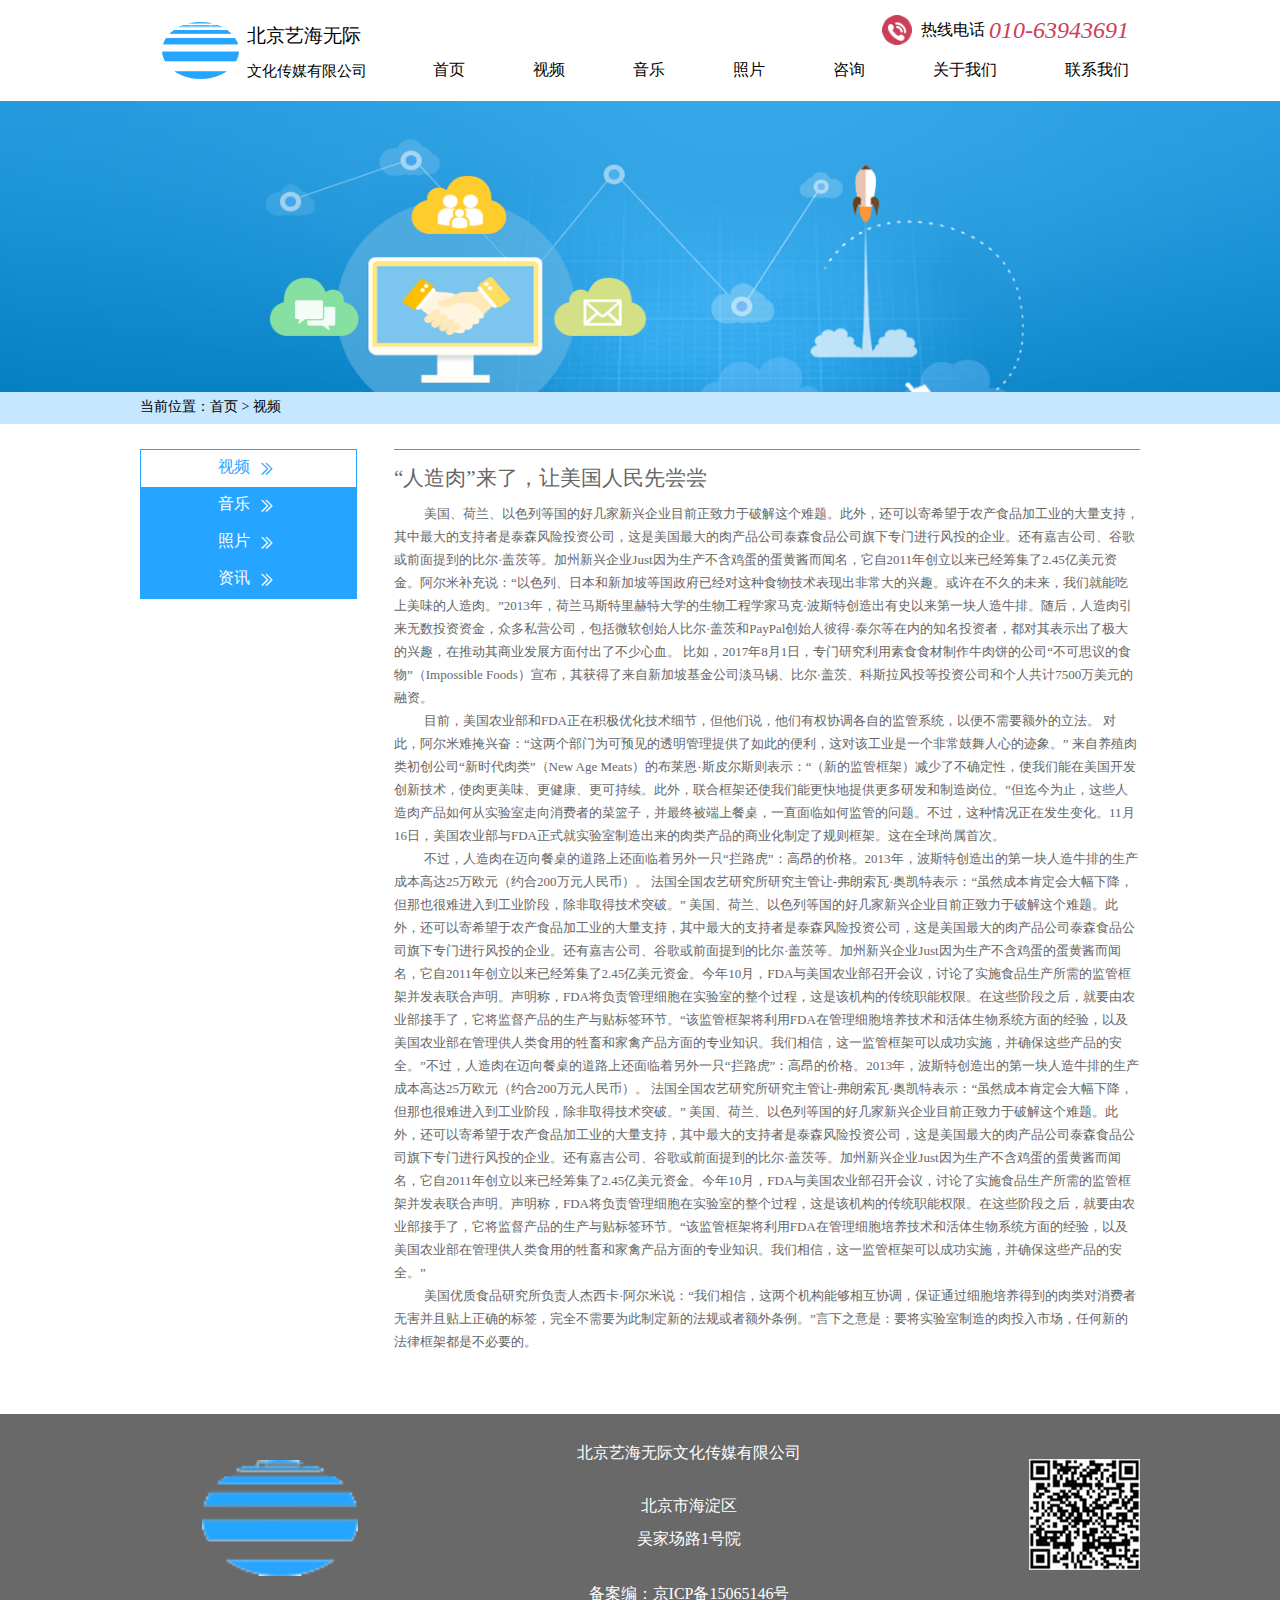
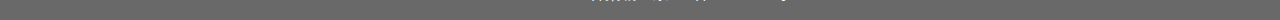
<file: details.html>
<!DOCTYPE html>
<html lang="en">

<head>
    <meta charset="UTF-8">
    <meta name="viewport" content="width=device-width, initial-scale=1.0">
    <meta http-equiv="X-UA-Compatible" content="ie=edge">
    <title>详情页</title>
    <link rel="stylesheet" href="css/details.css">
    <link rel="stylesheet" href="./font/iconfont.css">
</head>

<body>
    <header>
        <div class="container">
            <div class="nav-left">
                <div class="img">
                    <img src="./images/tu (24).png" alt="" id="logo">
                </div>

                <p class="one">北京艺海无际</p>
                <p>文化传媒有限公司</p>
            </div>
            <ul>
                <li><a href="">首页</a></li>
                <li><a href="">视频</a></li>
                <li><a href="">音乐</a></li>
                <li><a href="">照片</a></li>
                <li><a href="">咨询</a></li>
                <li><a href="">关于我们</a></li>
                <li><a href="">联系我们</a></li>
            </ul>
            <div class="nav-right">
                <img style="width:30px;height:30px;vertical-align: middle;" src="./images/tu (23).png" alt="">
                <span style="vertical-align: middle;margin-left: 5px;">热线电话</span>
                <span>010-63943691</span>
            </div>

        </div>
    </header>
    <div class="content">
        <img src="./images/tu (25).png" alt="" class="logo">
        <div style="width:100%;background-color:#c5e7ff;vertical-align:top;">
            <div class="current">
                当前位置：首页 > 视频
            </div>
        </div>
        <div class="main">
            <div class="left">
                <ul>
                    <li class="active">
                        <a href="">视频</a>
                        <span class="iconfont icon-doubleright-copy"></span>
                    </li>
                    <li>
                        <a href="">音乐</a>
                        <span class="iconfont icon-doubleright-copy"></span>
                    </li>
                    <li>
                        <a href="">照片</a>
                        <span class="iconfont icon-doubleright-copy"></span>
                    </li>
                    <li>
                        <a href="">资讯</a>
                        <span class="iconfont icon-doubleright-copy"></span>
                    </li>
                </ul>
            </div>
            <div class="right">
                <p class="title">“人造肉”来了，让美国人民先尝尝</p>
                <p>
                    美国、荷兰、以色列等国的好几家新兴企业目前正致力于破解这个难题。此外，还可以寄希望于农产食品加工业的大量支持，其中最大的支持者是泰森风险投资公司，这是美国最大的肉产品公司泰森食品公司旗下专门进行风投的企业。还有嘉吉公司、谷歌或前面提到的比尔·盖茨等。加州新兴企业Just因为生产不含鸡蛋的蛋黄酱而闻名，它自2011年创立以来已经筹集了2.45亿美元资金。阿尔米补充说：“以色列、日本和新加坡等国政府已经对这种食物技术表现出非常大的兴趣。或许在不久的未来，我们就能吃上美味的人造肉。”2013年，荷兰马斯特里赫特大学的生物工程学家马克·波斯特创造出有史以来第一块人造牛排。随后，人造肉引来无数投资资金，众多私营公司，包括微软创始人比尔·盖茨和PayPal创始人彼得·泰尔等在内的知名投资者，都对其表示出了极大的兴趣，在推动其商业发展方面付出了不少心血。
                    比如，2017年8月1日，专门研究利用素食食材制作牛肉饼的公司“不可思议的食物”（Impossible
                    Foods）宣布，其获得了来自新加坡基金公司淡马锡、比尔·盖茨、科斯拉风投等投资公司和个人共计7500万美元的融资。
                </p>
                <p>
                    目前，美国农业部和FDA正在积极优化技术细节，但他们说，他们有权协调各自的监管系统，以便不需要额外的立法。
                    对此，阿尔米难掩兴奋：“这两个部门为可预见的透明管理提供了如此的便利，这对该工业是一个非常鼓舞人心的迹象。”
                    来自养殖肉类初创公司“新时代肉类”（New Age
                    Meats）的布莱恩·斯皮尔斯则表示：“（新的监管框架）减少了不确定性，使我们能在美国开发创新技术，使肉更美味、更健康、更可持续。此外，联合框架还使我们能更快地提供更多研发和制造岗位。”但迄今为止，这些人造肉产品如何从实验室走向消费者的菜篮子，并最终被端上餐桌，一直面临如何监管的问题。不过，这种情况正在发生变化。11月16日，美国农业部与FDA正式就实验室制造出来的肉类产品的商业化制定了规则框架。这在全球尚属首次。
                </p>
                <p>
                    不过，人造肉在迈向餐桌的道路上还面临着另外一只“拦路虎”：高昂的价格。2013年，波斯特创造出的第一块人造牛排的生产成本高达25万欧元（约合200万元人民币）。
                    法国全国农艺研究所研究主管让-弗朗索瓦·奥凯特表示：“虽然成本肯定会大幅下降，但那也很难进入到工业阶段，除非取得技术突破。”
                    美国、荷兰、以色列等国的好几家新兴企业目前正致力于破解这个难题。此外，还可以寄希望于农产食品加工业的大量支持，其中最大的支持者是泰森风险投资公司，这是美国最大的肉产品公司泰森食品公司旗下专门进行风投的企业。还有嘉吉公司、谷歌或前面提到的比尔·盖茨等。加州新兴企业Just因为生产不含鸡蛋的蛋黄酱而闻名，它自2011年创立以来已经筹集了2.45亿美元资金。今年10月，FDA与美国农业部召开会议，讨论了实施食品生产所需的监管框架并发表联合声明。声明称，FDA将负责管理细胞在实验室的整个过程，这是该机构的传统职能权限。在这些阶段之后，就要由农业部接手了，它将监督产品的生产与贴标签环节。“该监管框架将利用FDA在管理细胞培养技术和活体生物系统方面的经验，以及美国农业部在管理供人类食用的牲畜和家禽产品方面的专业知识。我们相信，这一监管框架可以成功实施，并确保这些产品的安全。”不过，人造肉在迈向餐桌的道路上还面临着另外一只“拦路虎”：高昂的价格。2013年，波斯特创造出的第一块人造牛排的生产成本高达25万欧元（约合200万元人民币）。
                    法国全国农艺研究所研究主管让-弗朗索瓦·奥凯特表示：“虽然成本肯定会大幅下降，但那也很难进入到工业阶段，除非取得技术突破。”
                    美国、荷兰、以色列等国的好几家新兴企业目前正致力于破解这个难题。此外，还可以寄希望于农产食品加工业的大量支持，其中最大的支持者是泰森风险投资公司，这是美国最大的肉产品公司泰森食品公司旗下专门进行风投的企业。还有嘉吉公司、谷歌或前面提到的比尔·盖茨等。加州新兴企业Just因为生产不含鸡蛋的蛋黄酱而闻名，它自2011年创立以来已经筹集了2.45亿美元资金。今年10月，FDA与美国农业部召开会议，讨论了实施食品生产所需的监管框架并发表联合声明。声明称，FDA将负责管理细胞在实验室的整个过程，这是该机构的传统职能权限。在这些阶段之后，就要由农业部接手了，它将监督产品的生产与贴标签环节。“该监管框架将利用FDA在管理细胞培养技术和活体生物系统方面的经验，以及美国农业部在管理供人类食用的牲畜和家禽产品方面的专业知识。我们相信，这一监管框架可以成功实施，并确保这些产品的安全。”
                </p>
                <p>
                    美国优质食品研究所负责人杰西卡·阿尔米说：“我们相信，这两个机构能够相互协调，保证通过细胞培养得到的肉类对消费者无害并且贴上正确的标签，完全不需要为此制定新的法规或者额外条例。”言下之意是：要将实验室制造的肉投入市场，任何新的法律框架都是不必要的。
                </p>
            </div>

        </div>

    </div>
    <footer>
        <div style="width:1000px;margin:0 auto;">
            <img class="tb" src="./images/tu (24).png" alt="">
            <div class="bz">
                <p>北京艺海无际文化传媒有限公司</p>
                <p>北京市海淀区</p>
                <p>吴家场路1号院</p>
                <p>备案编：京ICP备15065146号</p>
            </div>


            <img class="ewm" src="./images/tu (30).png" alt="">
        </div>

    </footer>
</body>

</html>
</file>
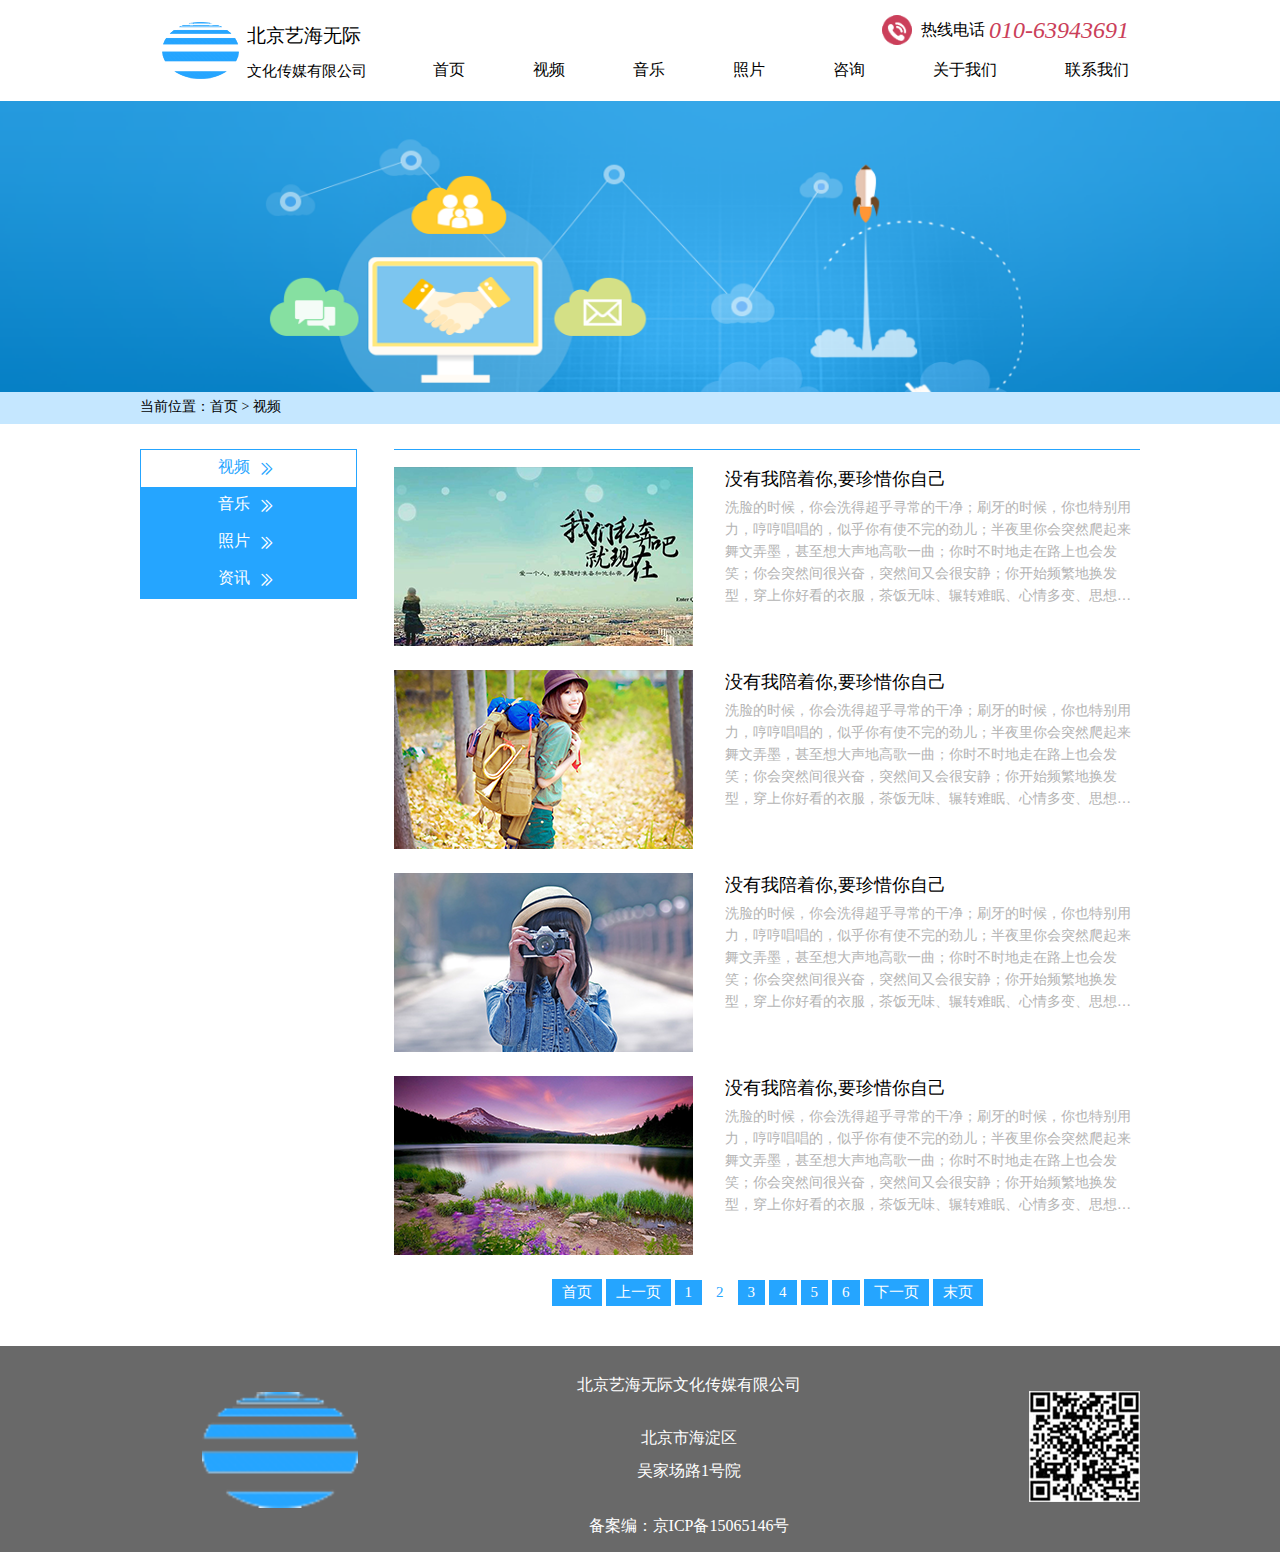
<file: list.html>
<!DOCTYPE html>
<html lang="en">

<head>
    <meta charset="UTF-8">
    <meta name="viewport" content="width=device-width, initial-scale=1.0">
    <meta http-equiv="X-UA-Compatible" content="ie=edge">
    <title>列表页</title>
    <link rel="stylesheet" href="css/list.css">
    <link rel="stylesheet" href="./font/iconfont.css">
</head>

<body>
    <header>
        <div class="container">
            <div class="nav-left">
                <div class="img">
                    <img src="./images/tu (24).png" alt="" id="logo">
                </div>

                <p class="one">北京艺海无际</p>
                <p>文化传媒有限公司</p>
            </div>
            <ul>
                <li><a href="">首页</a></li>
                <li><a href="">视频</a></li>
                <li><a href="">音乐</a></li>
                <li><a href="">照片</a></li>
                <li><a href="">咨询</a></li>
                <li><a href="">关于我们</a></li>
                <li><a href="">联系我们</a></li>
            </ul>
            <div class="nav-right">
                <img style="width:30px;height:30px;vertical-align: middle;" src="./images/tu (23).png" alt="">
                <span style="vertical-align: middle;margin-left: 5px;">热线电话</span>
                <span>010-63943691</span>
            </div>

        </div>
    </header>
    <div class="content">
        <img src="./images/tu (25).png" alt="" class="logo">
        <div style="width:100%;background-color:#c5e7ff;vertical-align:top;">
            <div class="current">
                当前位置：首页 > 视频
            </div>
        </div>
        <div class="main">
            <div class="left">
                <ul>
                    <li class="active">
                        <a href="">视频</a>
                        <span class="iconfont icon-doubleright-copy"></span>
                    </li>
                    <li>
                        <a href="">音乐</a>
                        <span class="iconfont icon-doubleright-copy"></span>
                    </li>
                    <li>
                        <a href="">照片</a>
                        <span class="iconfont icon-doubleright-copy"></span>
                    </li>
                    <li>
                        <a href="">资讯</a>
                        <span class="iconfont icon-doubleright-copy"></span>
                    </li>
                </ul>
            </div>
            <div class="right">
                <ul>
                    <li>
                        <img src="./images/tu (26).png" alt="">
                        <p class="title">没有我陪着你,要珍惜你自己</p>
                        <p>洗脸的时候，你会洗得超乎寻常的干净；刷牙的时候，你也特别用力，哼哼唱唱的，似乎你有使不完的劲儿；半夜里你会突然爬起来舞文弄墨，甚至想大声地高歌一曲；你时不时地走在路上也会发笑；你会突然间很兴奋，突然间又会很安静；你开始频繁地换发型，穿上你好看的衣服，茶饭无味、辗转难眠、心情多变、思想单纯、神经过敏……都会出现在这个时期。

                            随着恋爱的深入，病情会越来越变本加厉，人也会格外敏感和恶心，写的说的唱的跳的想的，都像天才、诗人一般才华横溢，越肉麻越觉得有趣。

                            有人喜欢两个人躲在人流少的地方，像是做一件不可告人的事情，有人喜欢花前月下，有人喜欢街头巷尾，有人喜欢行走在清晨，有人喜欢漫步于黄昏，有人喜欢牵手于闹市，有人喜欢寻一块幽静的地方，聆听山间清风，坐看行云流水。

                            每天挖空心思地改变自己，配合对方的习性，每天漫无目的地腻在一起，言不由衷也觉得好有趣。把每天都当作纪念日，把自己当作纪念品。

                            心里想的只有爱你爱你爱你爱你，并不管家中米缸里有没有米，也不管路上有人示威抗议，只管爱你，经过轰轰烈烈的热恋时期，慢慢地才会开始痊愈。每人开始相互厌倦，互相攻击对方的缺点，所有的甜蜜都随风而去。</p>
                    </li>
                    <li>
                        <img src="./images/tu (27).png" alt="">
                        <p class="title">没有我陪着你,要珍惜你自己</p>
                        <p>洗脸的时候，你会洗得超乎寻常的干净；刷牙的时候，你也特别用力，哼哼唱唱的，似乎你有使不完的劲儿；半夜里你会突然爬起来舞文弄墨，甚至想大声地高歌一曲；你时不时地走在路上也会发笑；你会突然间很兴奋，突然间又会很安静；你开始频繁地换发型，穿上你好看的衣服，茶饭无味、辗转难眠、心情多变、思想单纯、神经过敏……都会出现在这个时期。

                            随着恋爱的深入，病情会越来越变本加厉，人也会格外敏感和恶心，写的说的唱的跳的想的，都像天才、诗人一般才华横溢，越肉麻越觉得有趣。

                            有人喜欢两个人躲在人流少的地方，像是做一件不可告人的事情，有人喜欢花前月下，有人喜欢街头巷尾，有人喜欢行走在清晨，有人喜欢漫步于黄昏，有人喜欢牵手于闹市，有人喜欢寻一块幽静的地方，聆听山间清风，坐看行云流水。

                            每天挖空心思地改变自己，配合对方的习性，每天漫无目的地腻在一起，言不由衷也觉得好有趣。把每天都当作纪念日，把自己当作纪念品。

                            心里想的只有爱你爱你爱你爱你，并不管家中米缸里有没有米，也不管路上有人示威抗议，只管爱你，经过轰轰烈烈的热恋时期，慢慢地才会开始痊愈。每人开始相互厌倦，互相攻击对方的缺点，所有的甜蜜都随风而去。</p>
                    </li>
                    <li>
                        <img src="./images/tu (28).png" alt="">
                        <p class="title">没有我陪着你,要珍惜你自己</p>
                        <p>洗脸的时候，你会洗得超乎寻常的干净；刷牙的时候，你也特别用力，哼哼唱唱的，似乎你有使不完的劲儿；半夜里你会突然爬起来舞文弄墨，甚至想大声地高歌一曲；你时不时地走在路上也会发笑；你会突然间很兴奋，突然间又会很安静；你开始频繁地换发型，穿上你好看的衣服，茶饭无味、辗转难眠、心情多变、思想单纯、神经过敏……都会出现在这个时期。

                            随着恋爱的深入，病情会越来越变本加厉，人也会格外敏感和恶心，写的说的唱的跳的想的，都像天才、诗人一般才华横溢，越肉麻越觉得有趣。

                            有人喜欢两个人躲在人流少的地方，像是做一件不可告人的事情，有人喜欢花前月下，有人喜欢街头巷尾，有人喜欢行走在清晨，有人喜欢漫步于黄昏，有人喜欢牵手于闹市，有人喜欢寻一块幽静的地方，聆听山间清风，坐看行云流水。

                            每天挖空心思地改变自己，配合对方的习性，每天漫无目的地腻在一起，言不由衷也觉得好有趣。把每天都当作纪念日，把自己当作纪念品。

                            心里想的只有爱你爱你爱你爱你，并不管家中米缸里有没有米，也不管路上有人示威抗议，只管爱你，经过轰轰烈烈的热恋时期，慢慢地才会开始痊愈。每人开始相互厌倦，互相攻击对方的缺点，所有的甜蜜都随风而去。</p>
                    </li>
                    <li>
                        <img src="./images/tu (29).png" alt="">
                        <p class="title">没有我陪着你,要珍惜你自己</p>
                        <p>洗脸的时候，你会洗得超乎寻常的干净；刷牙的时候，你也特别用力，哼哼唱唱的，似乎你有使不完的劲儿；半夜里你会突然爬起来舞文弄墨，甚至想大声地高歌一曲；你时不时地走在路上也会发笑；你会突然间很兴奋，突然间又会很安静；你开始频繁地换发型，穿上你好看的衣服，茶饭无味、辗转难眠、心情多变、思想单纯、神经过敏……都会出现在这个时期。

                            随着恋爱的深入，病情会越来越变本加厉，人也会格外敏感和恶心，写的说的唱的跳的想的，都像天才、诗人一般才华横溢，越肉麻越觉得有趣。

                            有人喜欢两个人躲在人流少的地方，像是做一件不可告人的事情，有人喜欢花前月下，有人喜欢街头巷尾，有人喜欢行走在清晨，有人喜欢漫步于黄昏，有人喜欢牵手于闹市，有人喜欢寻一块幽静的地方，聆听山间清风，坐看行云流水。

                            每天挖空心思地改变自己，配合对方的习性，每天漫无目的地腻在一起，言不由衷也觉得好有趣。把每天都当作纪念日，把自己当作纪念品。

                            心里想的只有爱你爱你爱你爱你，并不管家中米缸里有没有米，也不管路上有人示威抗议，只管爱你，经过轰轰烈烈的热恋时期，慢慢地才会开始痊愈。每人开始相互厌倦，互相攻击对方的缺点，所有的甜蜜都随风而去。</p>
                    </li>
                </ul>
                <div class="page">
                    <ul>
                        <li><a href="">首页</a></li>
                        <li><a href="">上一页</a></li>
                        <li><a href="">1</a></li>
                        <li class="active"><a href="">2</a></li>
                        <li><a href="">3</a></li>
                        <li><a href="">4</a></li>
                        <li><a href="">5</a></li>
                        <li><a href="">6</a></li>
                        <li><a href="">下一页</a></li>
                        <li><a href="">末页</a></li>
                    </ul>
                </div>
            </div>

        </div>

    </div>
    <footer>
        <div style="width:1000px;margin:0 auto;">
            <img class="tb" src="./images/tu (24).png" alt="">
            <div class="bz">
                <p>北京艺海无际文化传媒有限公司</p>
                <p>北京市海淀区</p>
                <p>吴家场路1号院</p>
                <p>备案编：京ICP备15065146号</p>
            </div>


            <img class="ewm" src="./images/tu (30).png" alt="">
        </div>

    </footer>
</body>

</html>
</file>
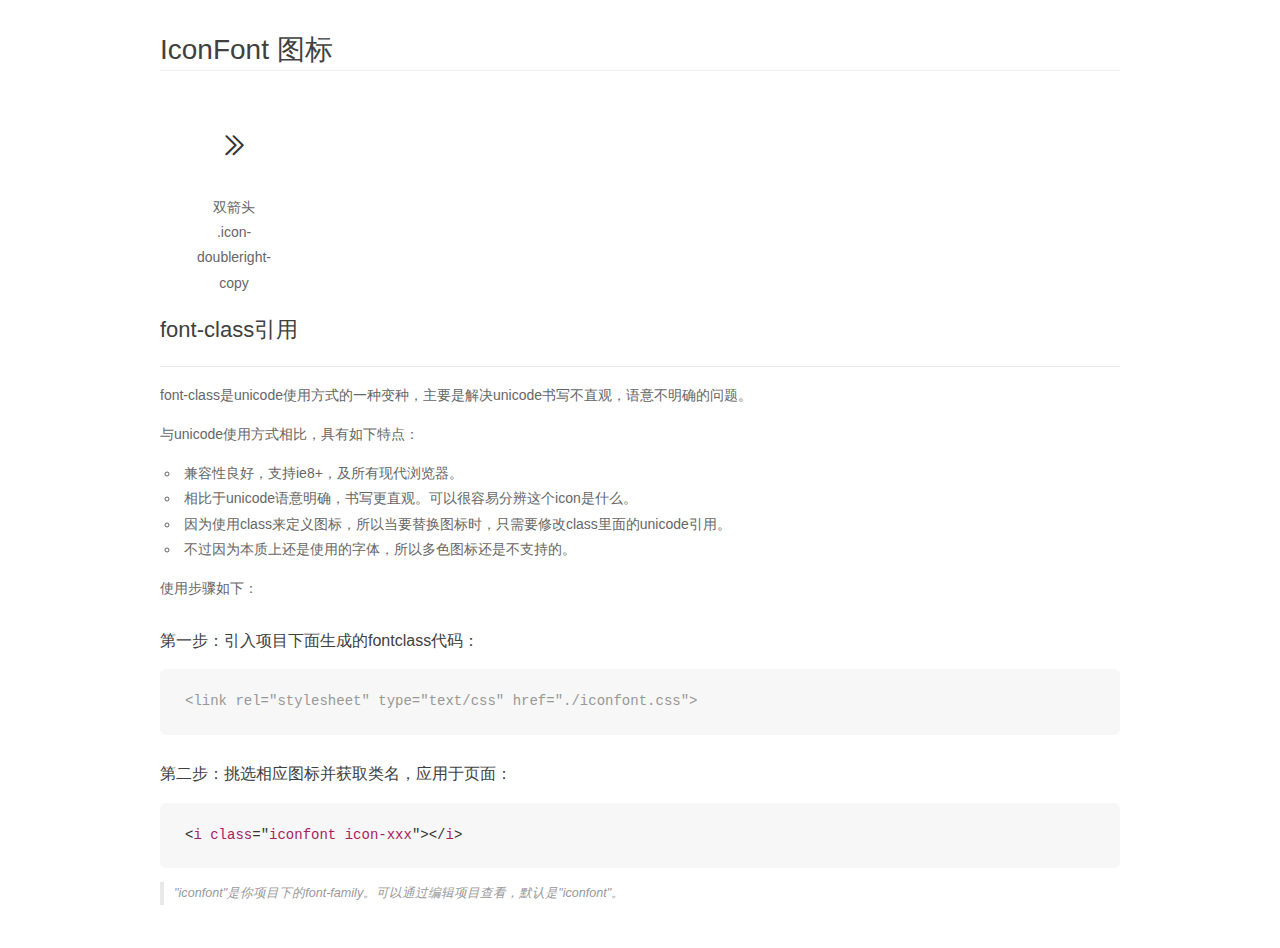
<file: font/demo_fontclass.html>
<!DOCTYPE html>
<html>
<head>
    <meta charset="utf-8"/>
    <title>IconFont</title>
    <link rel="stylesheet" href="demo.css">
    <link rel="stylesheet" href="iconfont.css">
</head>
<body>
    <div class="main markdown">
        <h1>IconFont 图标</h1>
        <ul class="icon_lists clear">
            
                <li>
                <i class="icon iconfont icon-doubleright-copy"></i>
                    <div class="name">双箭头</div>
                    <div class="fontclass">.icon-doubleright-copy</div>
                </li>
            
        </ul>

        <h2 id="font-class-">font-class引用</h2>
        <hr>

        <p>font-class是unicode使用方式的一种变种，主要是解决unicode书写不直观，语意不明确的问题。</p>
        <p>与unicode使用方式相比，具有如下特点：</p>
        <ul>
        <li>兼容性良好，支持ie8+，及所有现代浏览器。</li>
        <li>相比于unicode语意明确，书写更直观。可以很容易分辨这个icon是什么。</li>
        <li>因为使用class来定义图标，所以当要替换图标时，只需要修改class里面的unicode引用。</li>
        <li>不过因为本质上还是使用的字体，所以多色图标还是不支持的。</li>
        </ul>
        <p>使用步骤如下：</p>
        <h3 id="-fontclass-">第一步：引入项目下面生成的fontclass代码：</h3>


        <pre><code class="lang-js hljs javascript"><span class="hljs-comment">&lt;link rel="stylesheet" type="text/css" href="./iconfont.css"&gt;</span></code></pre>
        <h3 id="-">第二步：挑选相应图标并获取类名，应用于页面：</h3>
        <pre><code class="lang-css hljs">&lt;<span class="hljs-selector-tag">i</span> <span class="hljs-selector-tag">class</span>="<span class="hljs-selector-tag">iconfont</span> <span class="hljs-selector-tag">icon-xxx</span>"&gt;&lt;/<span class="hljs-selector-tag">i</span>&gt;</code></pre>
        <blockquote>
        <p>"iconfont"是你项目下的font-family。可以通过编辑项目查看，默认是"iconfont"。</p>
        </blockquote>
    </div>
</body>
</html>
</file>
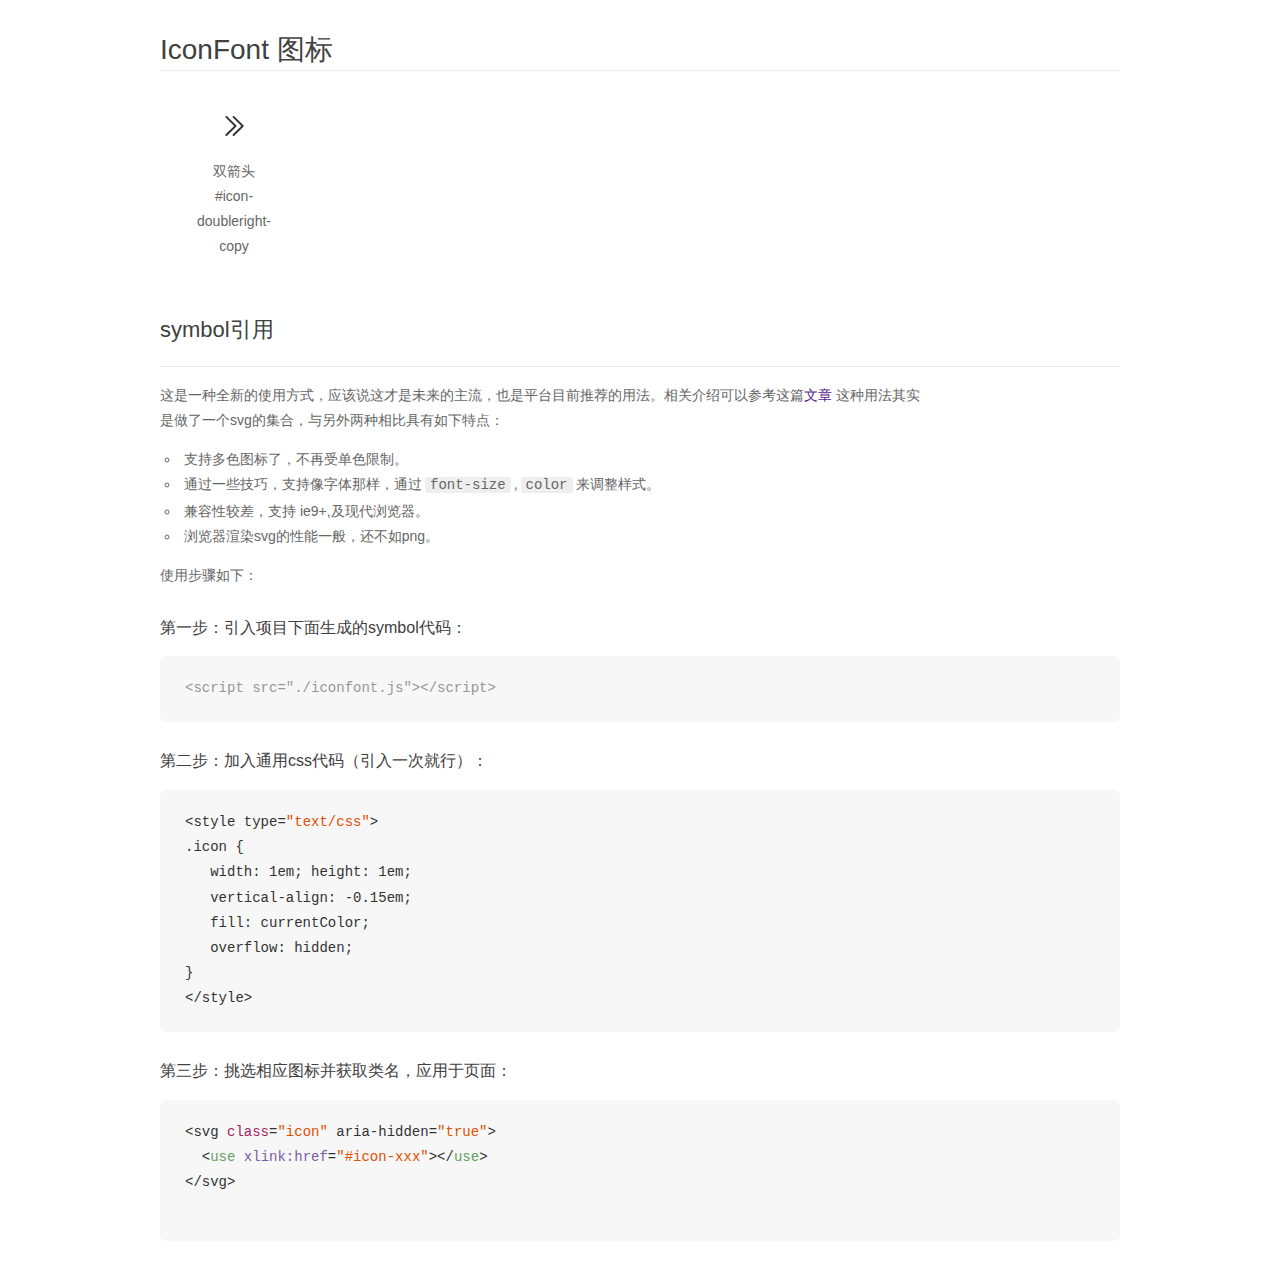
<file: font/demo_symbol.html>
<!DOCTYPE html>
<html>
<head>
    <meta charset="utf-8"/>
    <title>IconFont</title>
    <link rel="stylesheet" href="demo.css">
    <script src="iconfont.js"></script>

    <style type="text/css">
        .icon {
          /* 通过设置 font-size 来改变图标大小 */
          width: 1em; height: 1em;
          /* 图标和文字相邻时，垂直对齐 */
          vertical-align: -0.15em;
          /* 通过设置 color 来改变 SVG 的颜色/fill */
          fill: currentColor;
          /* path 和 stroke 溢出 viewBox 部分在 IE 下会显示
             normalize.css 中也包含这行 */
          overflow: hidden;
        }

    </style>
</head>
<body>
    <div class="main markdown">
        <h1>IconFont 图标</h1>
        <ul class="icon_lists clear">
            
                <li>
                    <svg class="icon" aria-hidden="true">
                        <use xlink:href="#icon-doubleright-copy"></use>
                    </svg>
                    <div class="name">双箭头</div>
                    <div class="fontclass">#icon-doubleright-copy</div>
                </li>
            
        </ul>


        <h2 id="symbol-">symbol引用</h2>
        <hr>

        <p>这是一种全新的使用方式，应该说这才是未来的主流，也是平台目前推荐的用法。相关介绍可以参考这篇<a href="">文章</a>
        这种用法其实是做了一个svg的集合，与另外两种相比具有如下特点：</p>
        <ul>
          <li>支持多色图标了，不再受单色限制。</li>
          <li>通过一些技巧，支持像字体那样，通过<code>font-size</code>,<code>color</code>来调整样式。</li>
          <li>兼容性较差，支持 ie9+,及现代浏览器。</li>
          <li>浏览器渲染svg的性能一般，还不如png。</li>
        </ul>
        <p>使用步骤如下：</p>
        <h3 id="-symbol-">第一步：引入项目下面生成的symbol代码：</h3>
        <pre><code class="lang-js hljs javascript"><span class="hljs-comment">&lt;script src="./iconfont.js"&gt;&lt;/script&gt;</span></code></pre>
        <h3 id="-css-">第二步：加入通用css代码（引入一次就行）：</h3>
        <pre><code class="lang-js hljs javascript">&lt;style type=<span class="hljs-string">"text/css"</span>&gt;
.icon {
   width: <span class="hljs-number">1</span>em; height: <span class="hljs-number">1</span>em;
   vertical-align: <span class="hljs-number">-0.15</span>em;
   fill: currentColor;
   overflow: hidden;
}
&lt;<span class="hljs-regexp">/style&gt;</span></code></pre>
        <h3 id="-">第三步：挑选相应图标并获取类名，应用于页面：</h3>
        <pre><code class="lang-js hljs javascript">&lt;svg <span class="hljs-class"><span class="hljs-keyword">class</span></span>=<span class="hljs-string">"icon"</span> aria-hidden=<span class="hljs-string">"true"</span>&gt;<span class="xml"><span class="hljs-tag">
  &lt;<span class="hljs-name">use</span> <span class="hljs-attr">xlink:href</span>=<span class="hljs-string">"#icon-xxx"</span>&gt;</span><span class="hljs-tag">&lt;/<span class="hljs-name">use</span>&gt;</span>
</span>&lt;<span class="hljs-regexp">/svg&gt;
        </span></code></pre>
    </div>
</body>
</html>
</file>
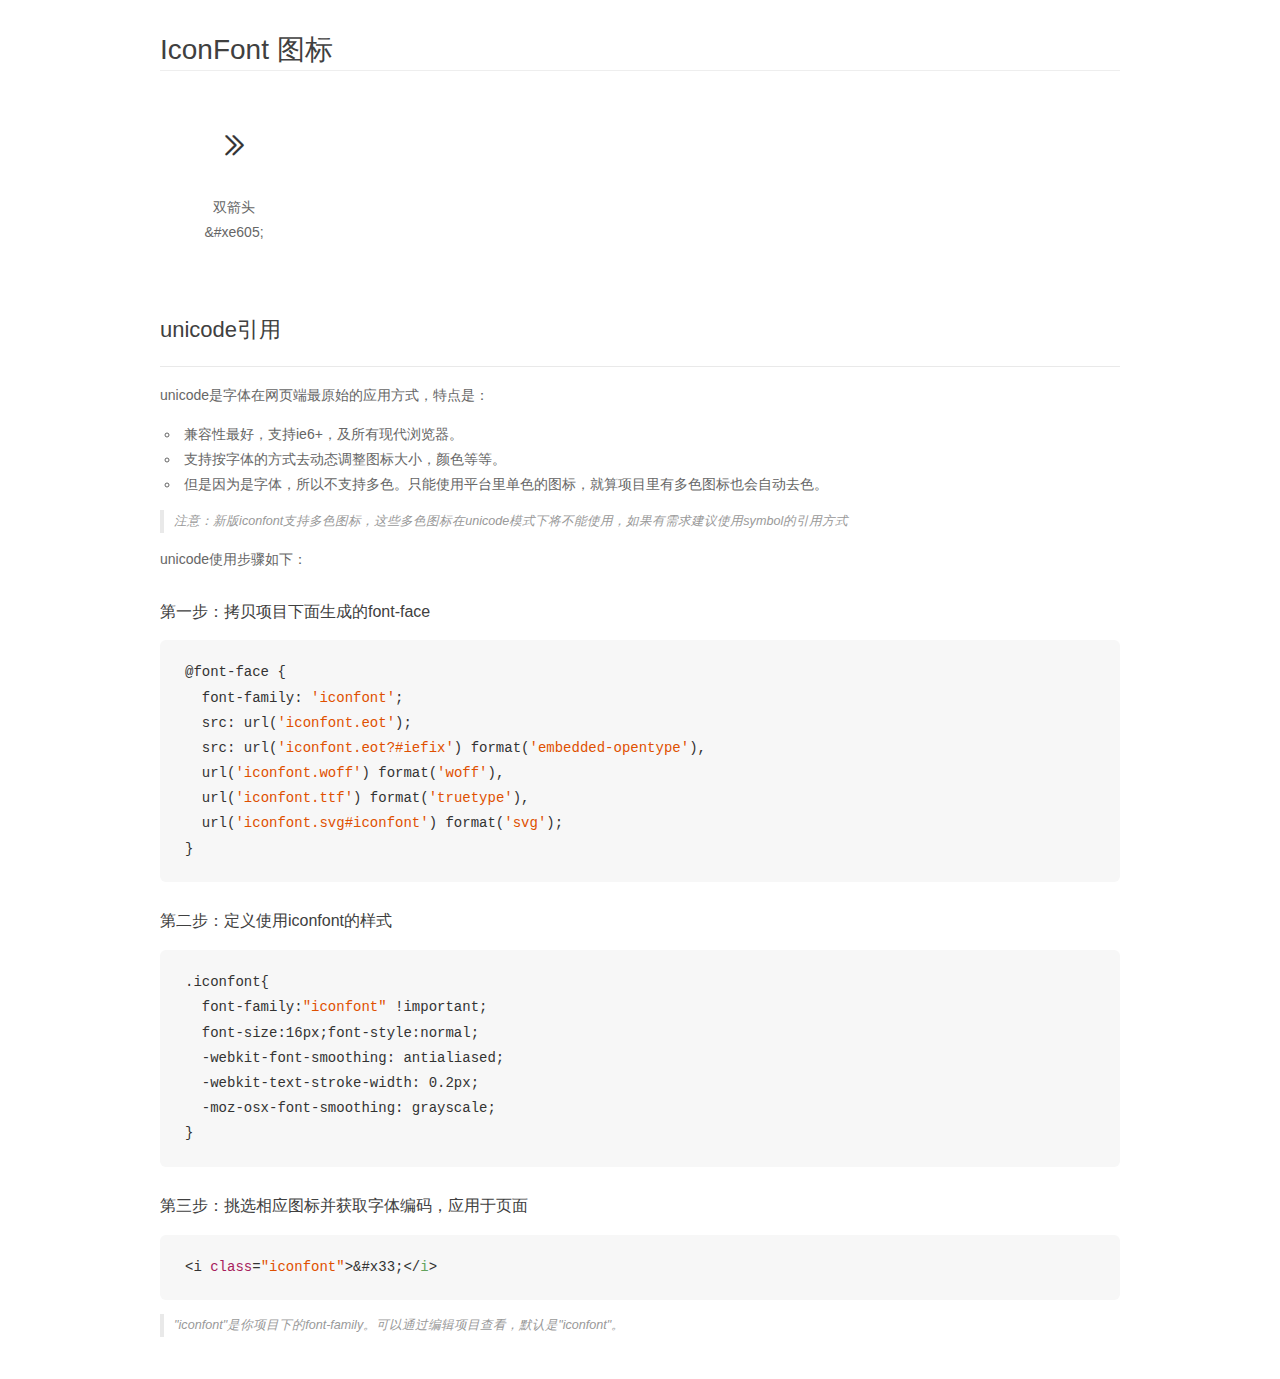
<file: font/demo_unicode.html>
<!DOCTYPE html>
<html>
<head>
    <meta charset="utf-8"/>
    <title>IconFont</title>
    <link rel="stylesheet" href="demo.css">

    <style type="text/css">

        @font-face {font-family: "iconfont";
          src: url('iconfont.eot'); /* IE9*/
          src: url('iconfont.eot#iefix') format('embedded-opentype'), /* IE6-IE8 */
          url('iconfont.woff') format('woff'), /* chrome, firefox */
          url('iconfont.ttf') format('truetype'), /* chrome, firefox, opera, Safari, Android, iOS 4.2+*/
          url('iconfont.svg#iconfont') format('svg'); /* iOS 4.1- */
        }

        .iconfont {
          font-family:"iconfont" !important;
          font-size:16px;
          font-style:normal;
          -webkit-font-smoothing: antialiased;
          -webkit-text-stroke-width: 0.2px;
          -moz-osx-font-smoothing: grayscale;
        }

    </style>
</head>
<body>
    <div class="main markdown">
        <h1>IconFont 图标</h1>
        <ul class="icon_lists clear">
            
                <li>
                <i class="icon iconfont">&#xe605;</i>
                    <div class="name">双箭头</div>
                    <div class="code">&amp;#xe605;</div>
                </li>
            
        </ul>
        <h2 id="unicode-">unicode引用</h2>
        <hr>

        <p>unicode是字体在网页端最原始的应用方式，特点是：</p>
        <ul>
        <li>兼容性最好，支持ie6+，及所有现代浏览器。</li>
        <li>支持按字体的方式去动态调整图标大小，颜色等等。</li>
        <li>但是因为是字体，所以不支持多色。只能使用平台里单色的图标，就算项目里有多色图标也会自动去色。</li>
        </ul>
        <blockquote>
        <p>注意：新版iconfont支持多色图标，这些多色图标在unicode模式下将不能使用，如果有需求建议使用symbol的引用方式</p>
        </blockquote>
        <p>unicode使用步骤如下：</p>
        <h3 id="-font-face">第一步：拷贝项目下面生成的font-face</h3>
        <pre><code class="lang-js hljs javascript">@font-face {
  font-family: <span class="hljs-string">'iconfont'</span>;
  src: url(<span class="hljs-string">'iconfont.eot'</span>);
  src: url(<span class="hljs-string">'iconfont.eot?#iefix'</span>) format(<span class="hljs-string">'embedded-opentype'</span>),
  url(<span class="hljs-string">'iconfont.woff'</span>) format(<span class="hljs-string">'woff'</span>),
  url(<span class="hljs-string">'iconfont.ttf'</span>) format(<span class="hljs-string">'truetype'</span>),
  url(<span class="hljs-string">'iconfont.svg#iconfont'</span>) format(<span class="hljs-string">'svg'</span>);
}
</code></pre>
        <h3 id="-iconfont-">第二步：定义使用iconfont的样式</h3>
        <pre><code class="lang-js hljs javascript">.iconfont{
  font-family:<span class="hljs-string">"iconfont"</span> !important;
  font-size:<span class="hljs-number">16</span>px;font-style:normal;
  -webkit-font-smoothing: antialiased;
  -webkit-text-stroke-width: <span class="hljs-number">0.2</span>px;
  -moz-osx-font-smoothing: grayscale;
}
</code></pre>
        <h3 id="-">第三步：挑选相应图标并获取字体编码，应用于页面</h3>
        <pre><code class="lang-js hljs javascript">&lt;i <span class="hljs-class"><span class="hljs-keyword">class</span></span>=<span class="hljs-string">"iconfont"</span>&gt;&amp;#x33;<span class="xml"><span class="hljs-tag">&lt;/<span class="hljs-name">i</span>&gt;</span></span></code></pre>

        <blockquote>
        <p>"iconfont"是你项目下的font-family。可以通过编辑项目查看，默认是"iconfont"。</p>
        </blockquote>
    </div>


</body>
</html>
</file>
<file: css/details.css>
/* 清空默认边距 */
body,div,p,h1,h2,h3,h4,ul,li,a,span{
    padding: 0;
    margin: 0;
    /* display: inline-block; */
}
/* 头部 start */
header{
    width: 100%;
    height:100px;

}
.container{
    width: 1000px;
    height: 100px;
    margin: 0 auto;
    /* background-color: rgb(59, 212, 223); */
}
header .nav-left{
   line-height: 100px;
   float: left;
    width: 235px;
}
header .nav-left #logo{
    padding: 22px;

}
header .nav-left p{
    display: inline-block;
    font-family:'黑体';
    height: 0px;
    float: left;
    
}
header .nav-left .one{
    font-size: 19px;
    margin-left: 107px;
    margin-top: -160px;
 
}
header .nav-left p:last-child{
    margin-left: 107px;
    margin-top: -125px;
    font-size: 15px;
}
header ul{
    width: 100%;
    height: 80px;
}
header ul li{
    
    list-style: none;
    font-family: "黑体";
    display: inline-block;
    margin-top: 50px;
    float: left;
    padding: 10px;
    margin-left: 48px;
    

}
header ul a{
    text-decoration: none;
    font-family:"黑体";
    color: black;
}

header .nav-right{
    float: right;
    margin-top: -76px;
    margin-right: 11px;
}
header .nav-right span:last-child{
    color: #cb3f5a;
    font-size: 24px;
    font-style: italic;
    vertical-align: middle;
}



/* 头部 end */

/* 主体 star */

.content .logo{
    margin-top: -45px;
    width: 1349px;
    vertical-align:bottom;
}

.content .current{
    background-color: #c5e7ff;
    height: 20px;
    width: 1000px;
    margin: 0 auto;
    padding: 6px 0;
    font-size: 14px;
}
.content .main {
    width: 1000px;
    margin: 0 auto;
    margin-top: 25px;
}
.main .left ul{
    list-style: none;
    border: 1px solid #25a5ff;
    width: 215px;
    /* height: 180px; */
}
.main .left li{
    color: #fff;
    text-align: center;
    padding: 5px 0;
    background-color: #25a5ff;
}
.main .left li>a{
    text-decoration: none;
    color: #fff;
}
.main .left .active{
    color:#25a5ff;
    background-color: #fff;
}
.main .left .active>a{
    color:#25a5ff;
}
.main .left .active>span{
    color: #25a5ff;
 
}
.main .left li>span{
    color: #fff;
    font-size: 25px;
    vertical-align: middle;
}
.main .right{
    border-top: 1px solid #25a5ff;
    width: 746px;
    float: right;
    margin-top: -150px;
    padding-top: 17px;
}
.main .right .title{
    text-indent: 0;
    font-size: 21px;
    margin-bottom: 12px;
}
.main .right p{
    line-height: 23px;
    text-indent: 30px;
    color: #666666;
    font-size: 13px;

}

/* 主体 end */

/* 底部 star */
footer{
    bottom: 0px;
    margin-top: 815px;
    width: 100%;
    /* height: 202px; */
    background-color: #696969;
}
footer .tb{
    width: 156px;
    float: left;
    margin-top: 46px;
    margin-left: 62px;

}
footer p{
    color: #fff;
    line-height: 33px;
    
}
footer .ewm{
    float: right;
    margin-top: 45px;
}
footer span{
    width: 200px;

}
footer .bz{
    display: inline-block;
    text-align:center;
    width:662px;
    margin:0 auto; 
}
footer .bz p:first-child{
    margin-top: 22px;
    margin-bottom: 20px;
}
footer .bz p:last-child{
    margin-top: 22px;
    margin-bottom: 10px;
}

/* 底部 end */
</file>
<file: font/iconfont.css>
@font-face {font-family: "iconfont";
  src: url('iconfont.eot?t=1543375829787'); /* IE9*/
  src: url('iconfont.eot?t=1543375829787#iefix') format('embedded-opentype'), /* IE6-IE8 */
  url('[data-uri]') format('woff'),
  url('iconfont.ttf?t=1543375829787') format('truetype'), /* chrome, firefox, opera, Safari, Android, iOS 4.2+*/
  url('iconfont.svg?t=1543375829787#iconfont') format('svg'); /* iOS 4.1- */
}

.iconfont {
  font-family:"iconfont" !important;
  font-size:16px;
  font-style:normal;
  -webkit-font-smoothing: antialiased;
  -moz-osx-font-smoothing: grayscale;
}

.icon-doubleright-copy:before { content: "\e605"; }
</file>
<file: css/list.css>
/* 清空默认边距 */
body,div,p,h1,h2,h3,h4,ul,li,a,span{
    padding: 0;
    margin: 0;
    /* display: inline-block; */
}
/* 头部 start */
header{
    width: 100%;
    height:100px;

}
.container{
    width: 1000px;
    height: 100px;
    margin: 0 auto;
    /* background-color: rgb(59, 212, 223); */
}
header .nav-left{
   line-height: 100px;
   float: left;
    width: 235px;
}
header .nav-left #logo{
    padding: 22px;

}
header .nav-left p{
    display: inline-block;
    font-family:'黑体';
    height: 0px;
    float: left;
    
}
header .nav-left .one{
    font-size: 19px;
    margin-left: 107px;
    margin-top: -160px;
 
}
header .nav-left p:last-child{
    margin-left: 107px;
    margin-top: -125px;
    font-size: 15px;
}
header ul{
    width: 100%;
    height: 80px;
}
header ul li{
    
    list-style: none;
    font-family: "黑体";
    display: inline-block;
    margin-top: 50px;
    float: left;
    padding: 10px;
    margin-left: 48px;
    

}
header ul a{
    text-decoration: none;
    font-family:"黑体";
    color: black;
}

header .nav-right{
    float: right;
    margin-top: -76px;
    margin-right: 11px;
}
header .nav-right span:last-child{
    color: #cb3f5a;
    font-size: 24px;
    font-style: italic;
    vertical-align: middle;
}



/* 头部 end */

/* 主体 star */

.content .logo{
    margin-top: -45px;
    width: 1349px;
    vertical-align:bottom;
}

.content .current{
    background-color: #c5e7ff;
    height: 20px;
    width: 1000px;
    margin: 0 auto;
    padding: 6px 0;
    font-size: 14px;
}
.content .main {
    width: 1000px;
    margin: 0 auto;
    margin-top: 25px;
}
.main .left ul{
    list-style: none;
    border: 1px solid #25a5ff;
    width: 215px;
    /* height: 180px; */
}
.main .left li{
    color: #fff;
    text-align: center;
    padding: 5px 0;
    background-color: #25a5ff;
}
.main .left li>a{
    text-decoration: none;
    color: #fff;
}
.main .left .active{
    color:#25a5ff;
    background-color: #fff;
}
.main .left .active>a{
    color:#25a5ff;
}
.main .left .active>span{
    color: #25a5ff;
 
}
.main .left li>span{
    color: #fff;
    font-size: 25px;
    vertical-align: middle;
}
.main .right{
    border-top: 1px solid #25a5ff;
    width: 746px;
    float: right;
    margin-top: -150px;
    padding-top: 17px;
}
.main .right ul{
    list-style: none;
}
.main .right li{
    margin-bottom: 20px;
}
.main .right p{
    float: right;
    display: inline-block;
}
.main .right .title{
    display: inline-block;
    font-family: "黑体";
    font-size: 18px;
    width: 415px;
    margin-bottom: 20px;
}
.main .right p:last-child{
    width: 415px;
    word-break:break-all;
    display:-webkit-box;
    -webkit-line-clamp:5;
    -webkit-box-orient:vertical;
    text-overflow: ellipsis;
    overflow:hidden;
    margin-top: -153px;
    float: right;
    font-size: 14px;
    color: rgb(180, 180, 180);
    line-height: 22px;
}
.main .right .page{   
    text-align: center;
}
.main .page li{
    display: inline-block;
    list-style: none;
    background-color: #25a5ff;
    color: #fff;
    padding: 4px 10px;
    font-size: 15px;
}
.main .page a{
    text-decoration: none;
    color: #fff;
}
.main .page .active{
    
    background-color: #fff;
}
.main .page .active>a{
    color: #25a5ff;
}

/* 主体 end */

/* 底部 star */
footer{
    bottom: 0px;
    margin-top: 747px;
    width: 100%;
    /* height: 202px; */
    background-color: #696969;
}
footer .tb{
    width: 156px;
    float: left;
    margin-top: 46px;
    margin-left: 62px;

}
footer p{
    color: #fff;
    line-height: 33px;
    
}
footer .ewm{
    float: right;
    margin-top: 45px;
}
footer span{
    width: 200px;

}
footer .bz{
    display: inline-block;
    text-align:center;
    width:662px;
    margin:0 auto; 
}
footer .bz p:first-child{
    margin-top: 22px;
    margin-bottom: 20px;
}
footer .bz p:last-child{
    margin-top: 22px;
    margin-bottom: 10px;
}

/* 底部 end */
</file>
<file: font/demo.css>
*{margin: 0;padding: 0;list-style: none;}
/*
KISSY CSS Reset
理念：1. reset 的目的不是清除浏览器的默认样式，这仅是部分工作。清除和重置是紧密不可分的。
2. reset 的目的不是让默认样式在所有浏览器下一致，而是减少默认样式有可能带来的问题。
3. reset 期望提供一套普适通用的基础样式。但没有银弹，推荐根据具体需求，裁剪和修改后再使用。
特色：1. 适应中文；2. 基于最新主流浏览器。
维护：玉伯<lifesinger@gmail.com>, 正淳<ragecarrier@gmail.com>
 */

/** 清除内外边距 **/
body, h1, h2, h3, h4, h5, h6, hr, p, blockquote, /* structural elements 结构元素 */
dl, dt, dd, ul, ol, li, /* list elements 列表元素 */
pre, /* text formatting elements 文本格式元素 */
form, fieldset, legend, button, input, textarea, /* form elements 表单元素 */
th, td /* table elements 表格元素 */ {
  margin: 0;
  padding: 0;
}

/** 设置默认字体 **/
body,
button, input, select, textarea /* for ie */ {
  font: 12px/1.5 tahoma, arial, \5b8b\4f53, sans-serif;
}
h1, h2, h3, h4, h5, h6 { font-size: 100%; }
address, cite, dfn, em, var { font-style: normal; } /* 将斜体扶正 */
code, kbd, pre, samp { font-family: courier new, courier, monospace; } /* 统一等宽字体 */
small { font-size: 12px; } /* 小于 12px 的中文很难阅读，让 small 正常化 */

/** 重置列表元素 **/
ul, ol { list-style: none; }

/** 重置文本格式元素 **/
a { text-decoration: none; }
a:hover { text-decoration: underline; }


/** 重置表单元素 **/
legend { color: #000; } /* for ie6 */
fieldset, img { border: 0; } /* img 搭车：让链接里的 img 无边框 */
button, input, select, textarea { font-size: 100%; } /* 使得表单元素在 ie 下能继承字体大小 */
/* 注：optgroup 无法扶正 */

/** 重置表格元素 **/
table { border-collapse: collapse; border-spacing: 0; }

/* 清除浮动 */
.ks-clear:after, .clear:after {
  content: '\20';
  display: block;
  height: 0;
  clear: both;
}
.ks-clear, .clear {
  *zoom: 1;
}

.main {
  padding: 30px 100px;
width: 960px;
margin: 0 auto;
}
.main h1{font-size:36px; color:#333; text-align:left;margin-bottom:30px; border-bottom: 1px solid #eee;}

.helps{margin-top:40px;}
.helps pre{
  padding:20px;
  margin:10px 0;
  border:solid 1px #e7e1cd;
  background-color: #fffdef;
  overflow: auto;
}

.icon_lists{
  width: 100% !important;

}

.icon_lists li{
  float:left;
  width: 100px;
  height:180px;
  text-align: center;
  list-style: none !important;
}
.icon_lists .icon{
  font-size: 42px;
  line-height: 100px;
  margin: 10px 0;
  color:#333;
  -webkit-transition: font-size 0.25s ease-out 0s;
  -moz-transition: font-size 0.25s ease-out 0s;
  transition: font-size 0.25s ease-out 0s;

}
.icon_lists .icon:hover{
  font-size: 100px;
}



.markdown {
  color: #666;
  font-size: 14px;
  line-height: 1.8;
}

.highlight {
  line-height: 1.5;
}

.markdown img {
  vertical-align: middle;
  max-width: 100%;
}

.markdown h1 {
  color: #404040;
  font-weight: 500;
  line-height: 40px;
  margin-bottom: 24px;
}

.markdown h2,
.markdown h3,
.markdown h4,
.markdown h5,
.markdown h6 {
  color: #404040;
  margin: 1.6em 0 0.6em 0;
  font-weight: 500;
  clear: both;
}

.markdown h1 {
  font-size: 28px;
}

.markdown h2 {
  font-size: 22px;
}

.markdown h3 {
  font-size: 16px;
}

.markdown h4 {
  font-size: 14px;
}

.markdown h5 {
  font-size: 12px;
}

.markdown h6 {
  font-size: 12px;
}

.markdown hr {
  height: 1px;
  border: 0;
  background: #e9e9e9;
  margin: 16px 0;
  clear: both;
}

.markdown p,
.markdown pre {
  margin: 1em 0;
}

.markdown > p,
.markdown > blockquote,
.markdown > .highlight,
.markdown > ol,
.markdown > ul {
  width: 80%;
}

.markdown ul > li {
  list-style: circle;
}

.markdown > ul li,
.markdown blockquote ul > li {
  margin-left: 20px;
  padding-left: 4px;
}

.markdown > ul li p,
.markdown > ol li p {
  margin: 0.6em 0;
}

.markdown ol > li {
  list-style: decimal;
}

.markdown > ol li,
.markdown blockquote ol > li {
  margin-left: 20px;
  padding-left: 4px;
}

.markdown code {
  margin: 0 3px;
  padding: 0 5px;
  background: #eee;
  border-radius: 3px;
}

.markdown pre {
  border-radius: 6px;
  background: #f7f7f7;
  padding: 20px;
}

.markdown pre code {
  border: none;
  background: #f7f7f7;
  margin: 0;
}

.markdown strong,
.markdown b {
  font-weight: 600;
}

.markdown > table {
  border-collapse: collapse;
  border-spacing: 0px;
  empty-cells: show;
  border: 1px solid #e9e9e9;
  width: 95%;
  margin-bottom: 24px;
}

.markdown > table th {
  white-space: nowrap;
  color: #333;
  font-weight: 600;

}

.markdown > table th,
.markdown > table td {
  border: 1px solid #e9e9e9;
  padding: 8px 16px;
  text-align: left;
}

.markdown > table th {
  background: #F7F7F7;
}

.markdown blockquote {
  font-size: 90%;
  color: #999;
  border-left: 4px solid #e9e9e9;
  padding-left: 0.8em;
  margin: 1em 0;
  font-style: italic;
}

.markdown blockquote p {
  margin: 0;
}

.markdown .anchor {
  opacity: 0;
  transition: opacity 0.3s ease;
  margin-left: 8px;
}

.markdown .waiting {
  color: #ccc;
}

.markdown h1:hover .anchor,
.markdown h2:hover .anchor,
.markdown h3:hover .anchor,
.markdown h4:hover .anchor,
.markdown h5:hover .anchor,
.markdown h6:hover .anchor {
  opacity: 1;
  display: inline-block;
}

.markdown > br,
.markdown > p > br {
  clear: both;
}


.hljs {
  display: block;
  background: white;
  padding: 0.5em;
  color: #333333;
  overflow-x: auto;
}

.hljs-comment,
.hljs-meta {
  color: #969896;
}

.hljs-string,
.hljs-variable,
.hljs-template-variable,
.hljs-strong,
.hljs-emphasis,
.hljs-quote {
  color: #df5000;
}

.hljs-keyword,
.hljs-selector-tag,
.hljs-type {
  color: #a71d5d;
}

.hljs-literal,
.hljs-symbol,
.hljs-bullet,
.hljs-attribute {
  color: #0086b3;
}

.hljs-section,
.hljs-name {
  color: #63a35c;
}

.hljs-tag {
  color: #333333;
}

.hljs-title,
.hljs-attr,
.hljs-selector-id,
.hljs-selector-class,
.hljs-selector-attr,
.hljs-selector-pseudo {
  color: #795da3;
}

.hljs-addition {
  color: #55a532;
  background-color: #eaffea;
}

.hljs-deletion {
  color: #bd2c00;
  background-color: #ffecec;
}

.hljs-link {
  text-decoration: underline;
}

pre{
  background: #fff;
}
</file>
